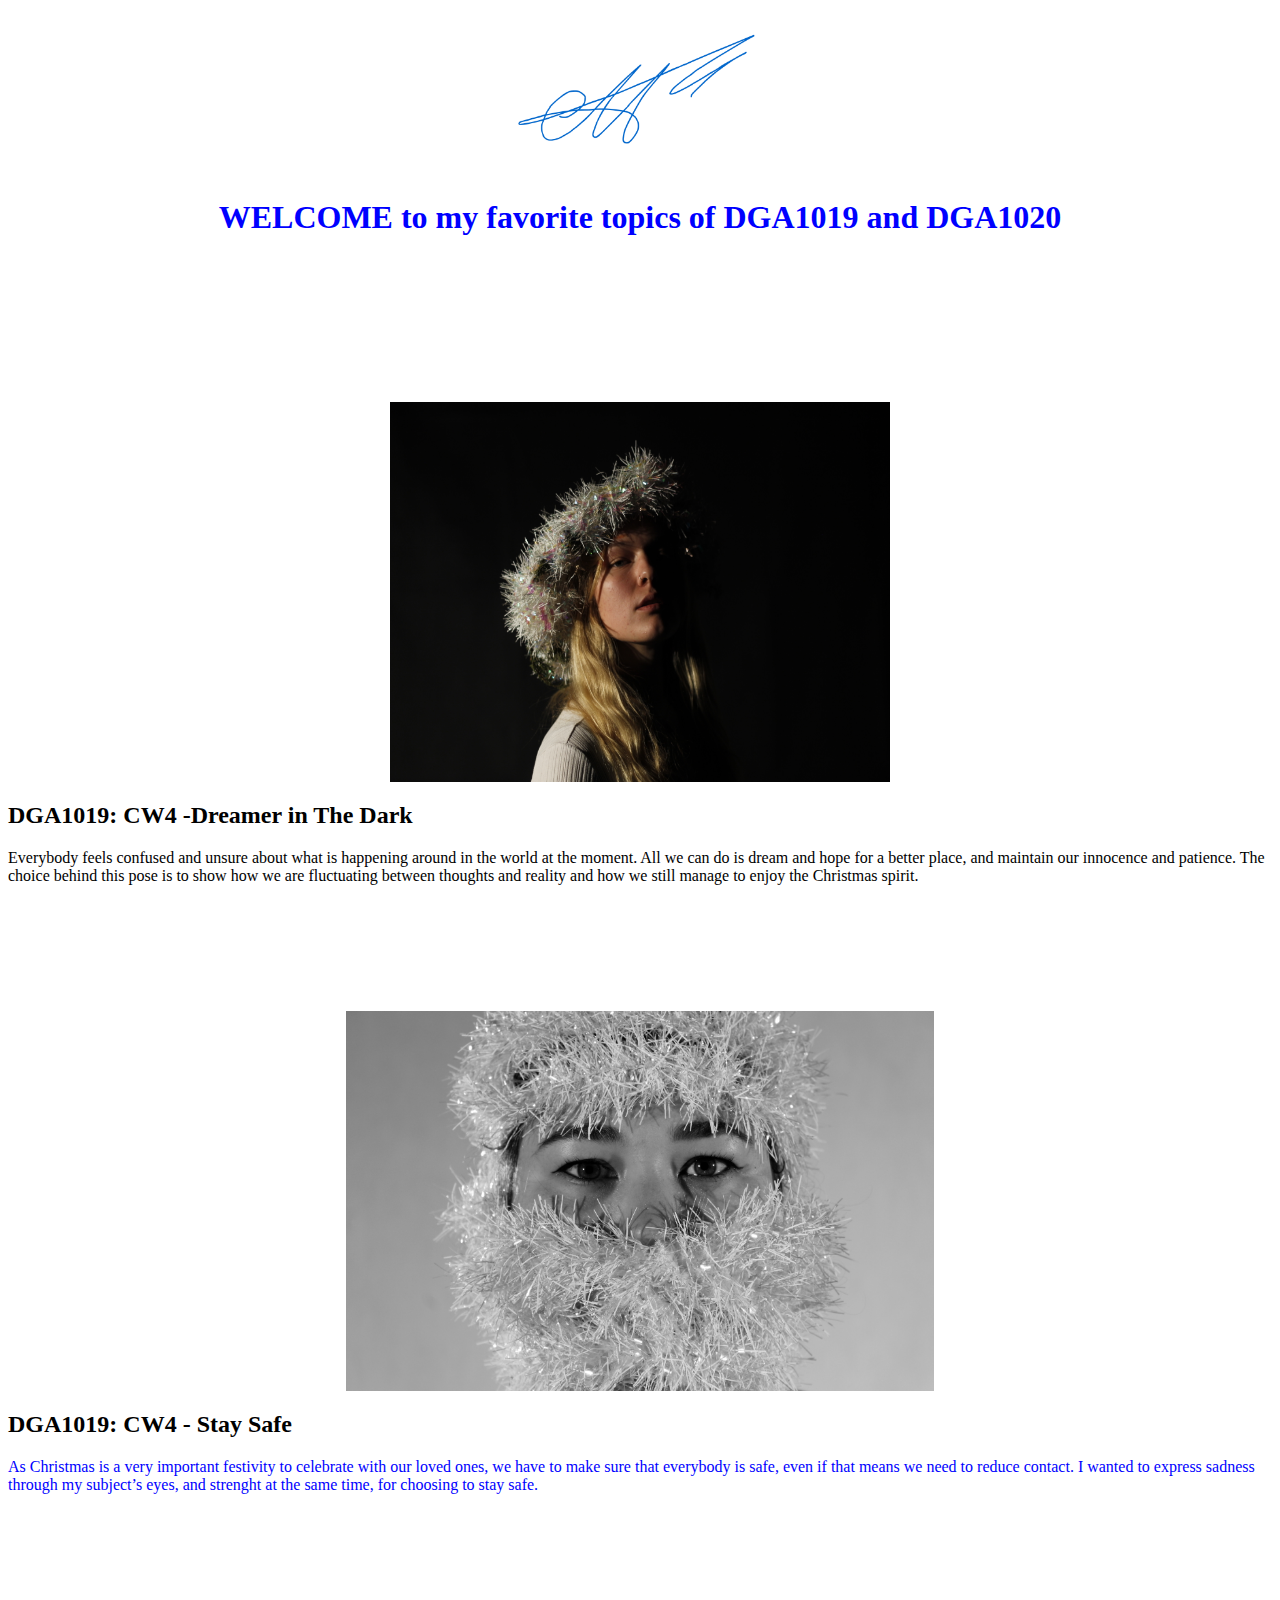
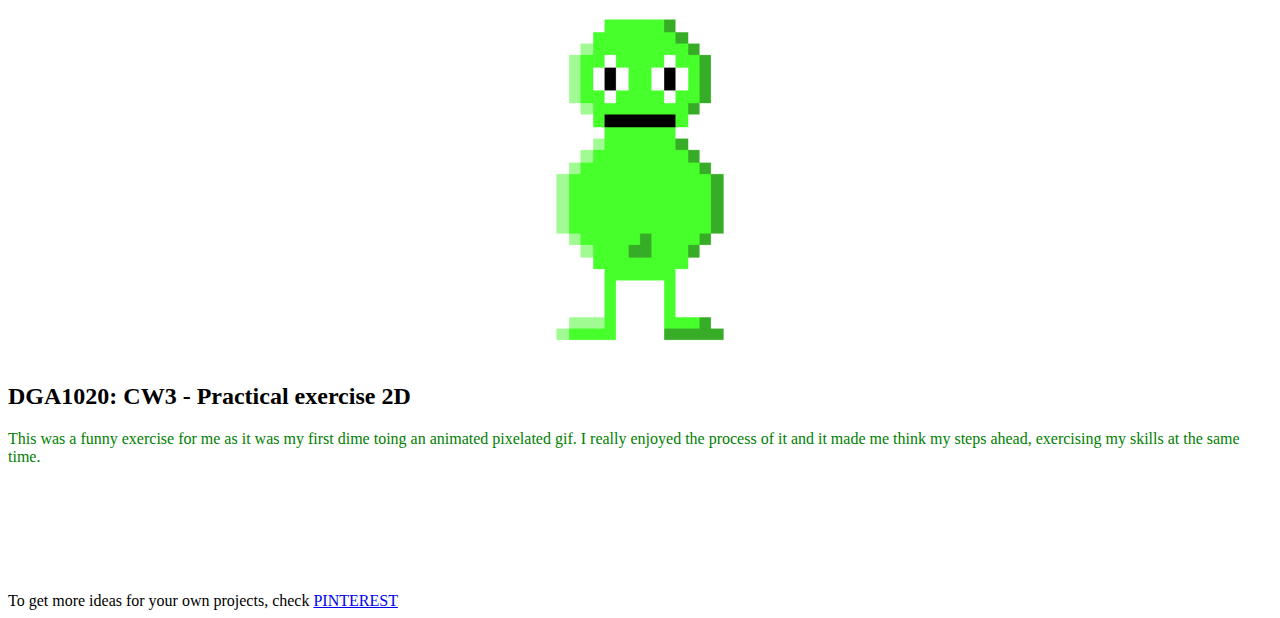
<file: index.html>
<!DOCTYPE html>
<html lang="en">
<head>
    <meta charset="UTF-8">
    <meta http-equiv="X-UA-Compatible" content="IE=edge">
    <meta name="viewport" content="width=device-width, initial-scale=1.0"
    <title>  </title>
    <link rel="stylesheet" href="style.css">
</head>
<body>
    <img src="Signature-An.gif" width="300px" height="170px">
    <h1><strong>WELCOME</strong> to my favorite topics of DGA1019 and DGA1020</h1>
<body>
    <br></br>
    <br></br>
    <br></br>
    <br></br>
    
    <img src="Dreamer in The Dark - Low Key Deep Focus.JPG" width="500px" height="380px" >
    </body>
<h2>DGA1019: CW4 -Dreamer in The Dark</h2>
<p1>Everybody feels confused and unsure about what is happening around in the world at the
    moment. All we can do is dream and hope for a better place, and maintain our innocence
    and patience. The choice behind this pose is to show how we are fluctuating between
    thoughts and reality and how we still manage to enjoy the Christmas spirit. 
    </p1>
    <br></br>
    <br></br>
    <br></br>
    <br></br>
    

<body>
    <img src="Stay Safe - High Key Deep Focus.jpg" widht="500px" height="380px">
</body>
<h2>DGA1019: CW4 - Stay Safe</h2>
<p2> As Christmas is a very important festivity to celebrate with our loved ones, we have to make
    sure that everybody is safe, even if that means
    we need to reduce contact. I wanted to express
    sadness through my subject’s eyes, and strenght at the same time, for choosing to stay safe. 
    </p2>
    <br></br>
    <br></br>
    <br></br>
<body>
    <img src="Character Die - Maria Mihailescu (1).gif" widht="500px" height="380px">
</body>
<h2>DGA1020: CW3 - Practical exercise 2D</h2>
<p3> This was a funny exercise for me as it was my first dime toing an animated pixelated gif. I really enjoyed the process of it and it made me think my steps ahead, exercising my skills at the same time.</p3>
<br></br>
<br></br>
<br></br>
<br></br>

<p4>To get more ideas for your own projects, check <a href="https://www.pinterest.com/">PINTEREST</a>
    </p4>
    </html>
</file>
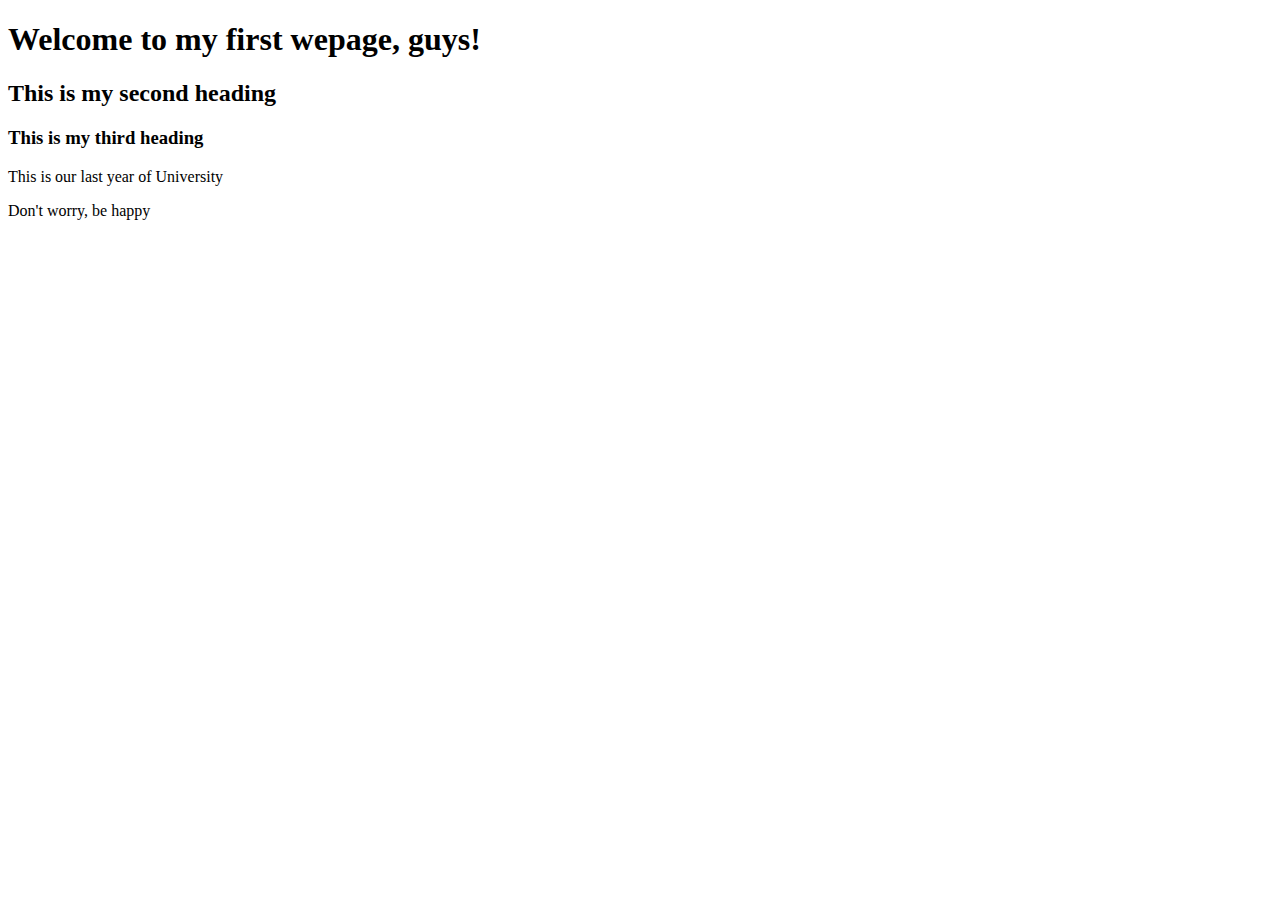
<file: WEEK 2/experiment.html>
<!DOCTYPE html>
<html lang="en">
<head>
    <meta charset="UTF-8">
    <meta name="viewport" content="width=device-width, initial-scale=1.0">
    <title>My First Webpage</title>
</head>
<body>
    <h1> Welcome to my first wepage, guys! </h1>
    <h2> This is my second heading </h2>
    <h3> This is my third heading </h3>

    <p> This is our last year of University </p>
    <p> Don't worry, be happy </p>
    
</body>
</html>
</file>
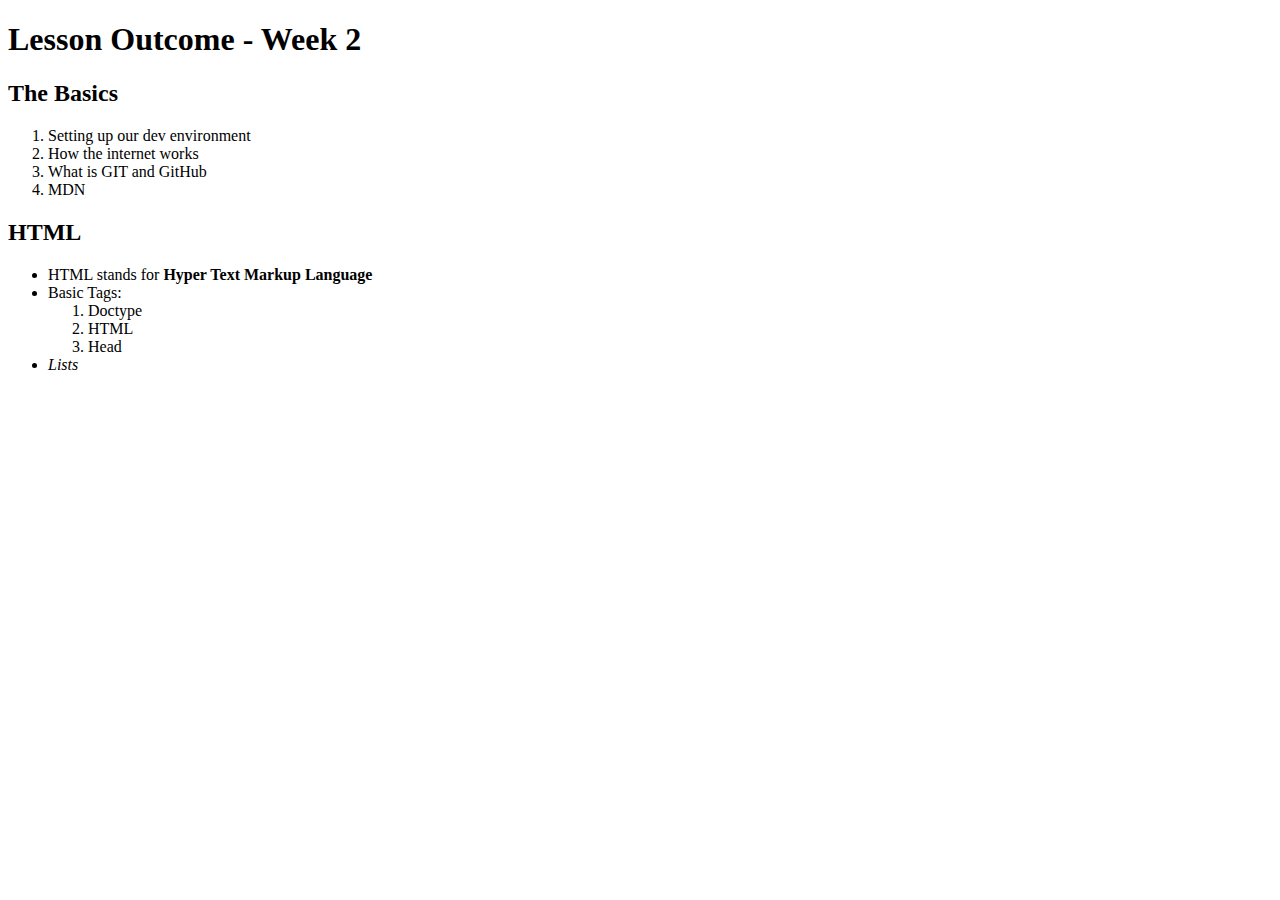
<file: WEEK 2/task.html>
<!DOCTYPE html>
<html lang="en">

<head>
    <meta charset="utf-8">
    <title>HTML Basics</title>
</head>

<body>
    <h1>Lesson Outcome - Week 2</h1>
    <h2>The Basics</h2>
    <ol>
        <li>Setting up our dev environment</li>
        <li>How the internet works</li>
        <li>What is GIT and GitHub</li>
        <li>MDN</li>
    </ol>

    <h2>HTML</h2>
    <ul>
        <li>HTML stands for <strong>Hyper Text Markup Language</strong></li>
        <li>Basic Tags:
            <ol>
                <li>Doctype</li>
                <li>HTML</li>
                <li>Head</li>
            </ol>
        </li>
        <li><em>Lists</em></li>
    </ul>
</body>

</html>
</file>
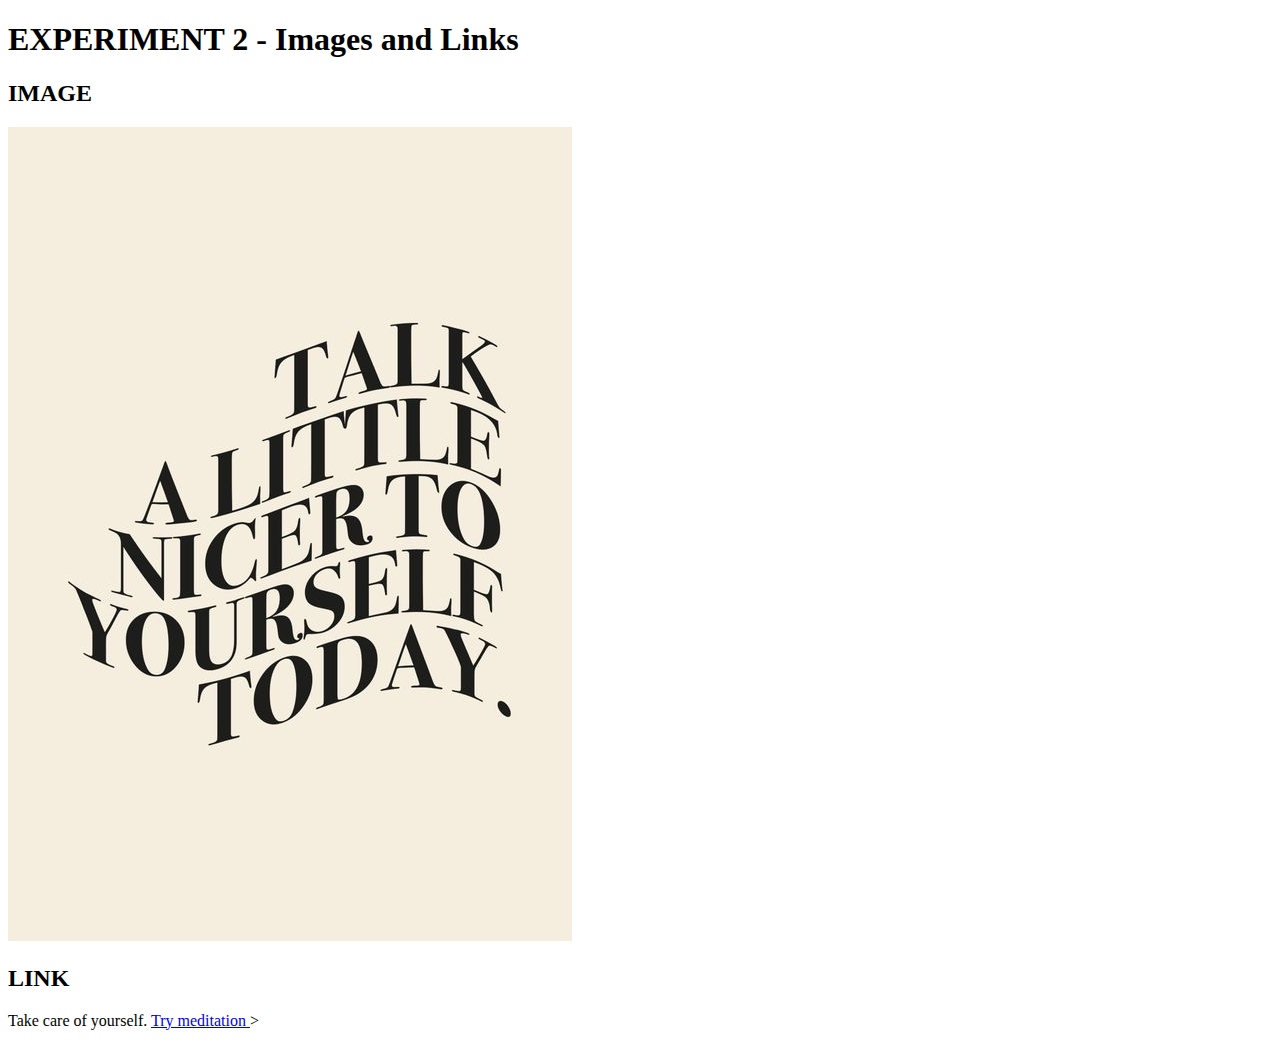
<file: WEEK 3/attributes.html>
<!DOCTYPE html>
<html lang="en">
<head>
    <meta charset="UTF-8">
    <meta name="viewport" content="width=device-width, initial-scale=1.0">
    <title>EXPERIMENT 2 - Images and Links</title>
</head>
<body>
    <h1>EXPERIMENT 2 - Images and Links</h1>
    <h2>IMAGE</h2>
    <a href="https://www.youtube.com/watch?v=gW5CDMnLMMg" target=" _blank">
        <img src="Benicertoyourself.jpg">
    </a>
    <h2>LINK</h2>
    <p> Take care of yourself. <a href="https://www.youtube.com/watch?v=gW5CDMnLMMg" target="_blank">Try meditation </a>></a></p>
    
</body>
</html>
</file>
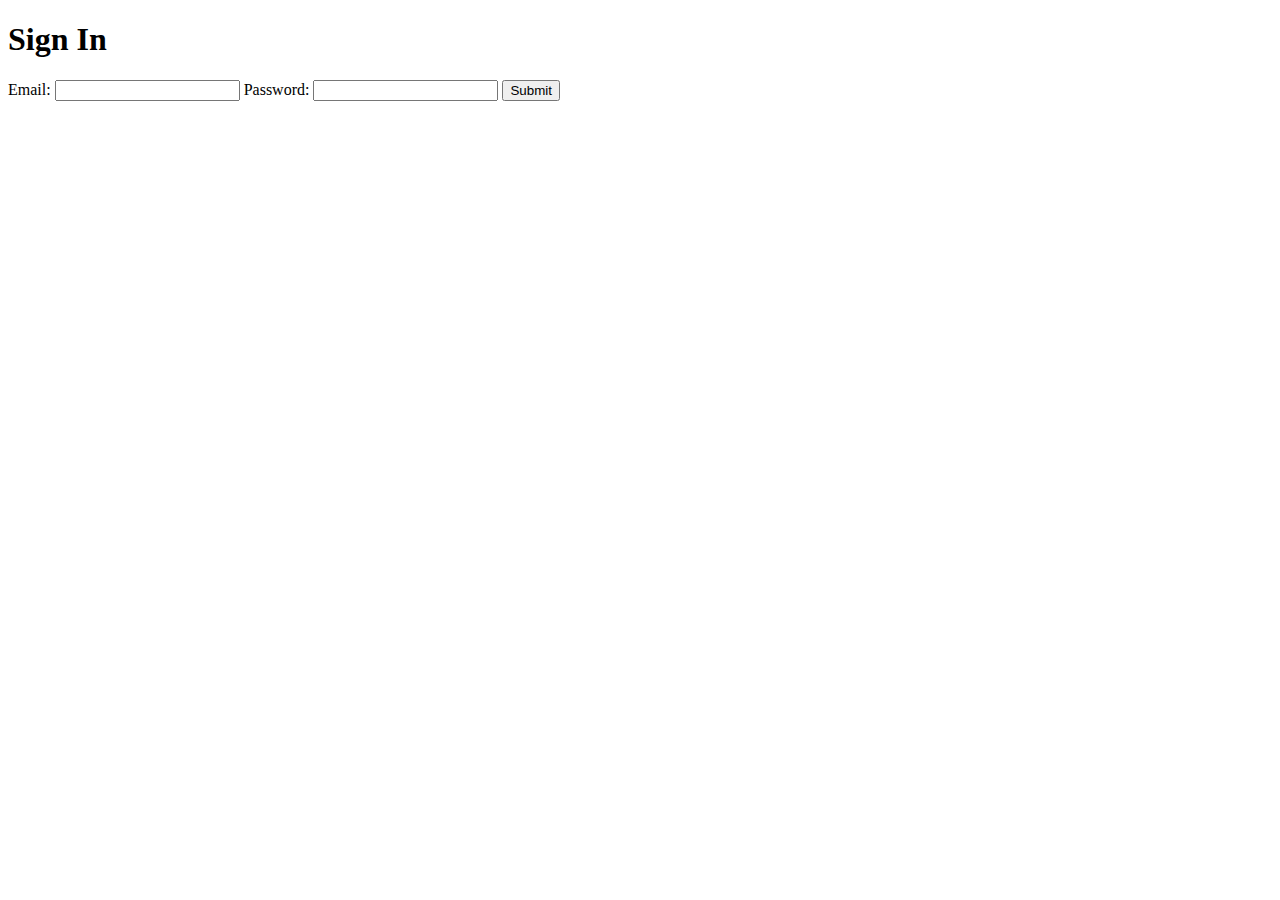
<file: WEEK 3/login.html>
<!DOCTYPE html>
	<html>
	
	<head>
	    <meta charset="utf-8">
	    <title>HTML Forms</title>
	</head>
	
	<body>
	    <h1>Sign In</h1>
	
	    
	    <form action="http://www.google.com">
          
             
        <form>
            <label for="email">Email:</label>
            <input id="email" name="email" type="email" required>
            <label for="password">Password:</label>
            <input id="password" name="password" type="password" required>
            <input type="submit">
        </form>
    </body>

    </html>
</file>
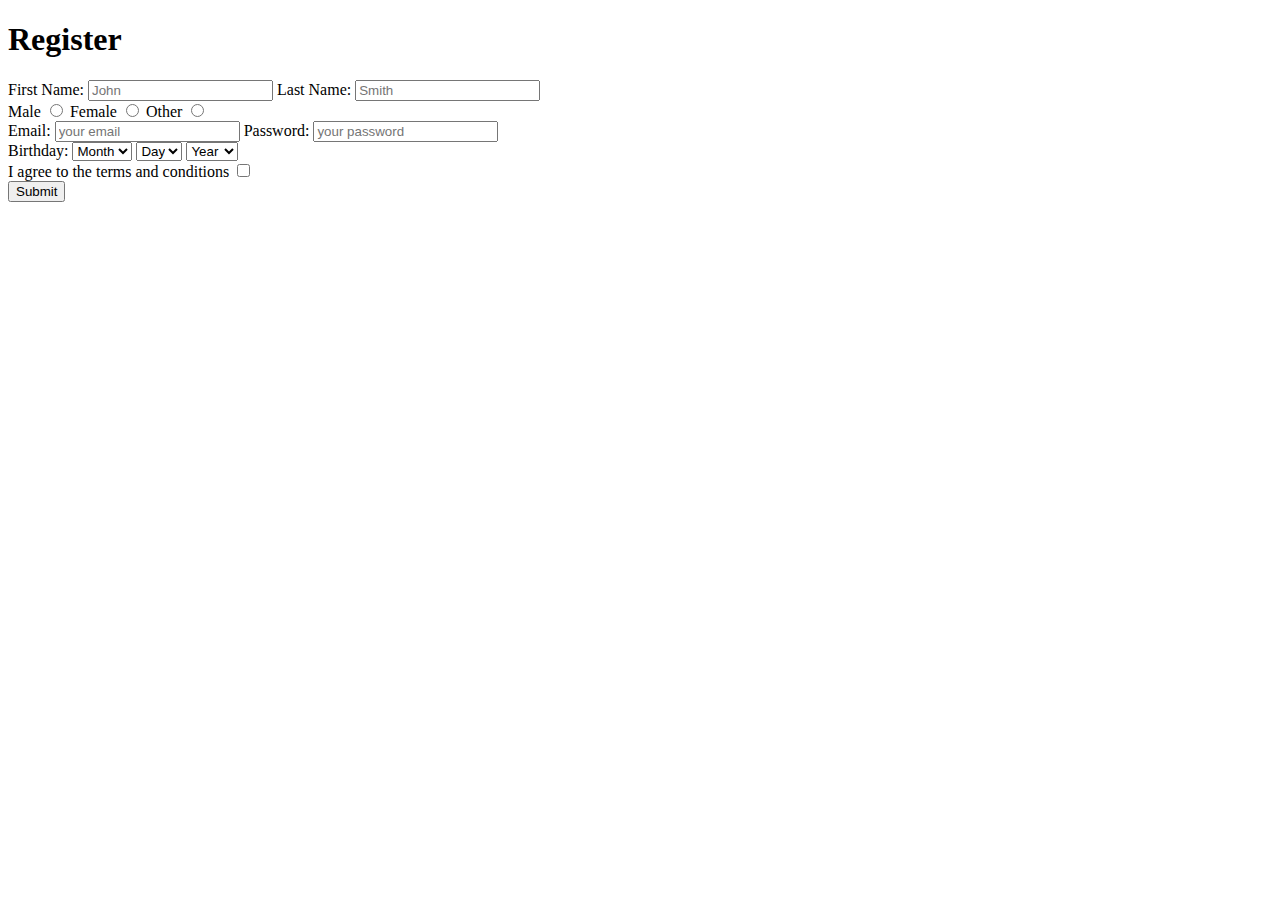
<file: WEEK 3/registrationform.html>
<!DOCTYPE html>
<html>

<head>
  <title>Complete Form Solution</title>
</head>

<body>

  <h1>Register</h1>

  <form>
    <div>
      <label for="first-name">First Name:</label>
      <input type="text" name="first-name" id="first-name" placeholder="John" required />
      <label for="last-name">Last Name:</label>
      <input type="text" name="last-name" id="last-name" placeholder="Smith" required />
    </div>

    <div>
      <label for="radio-choice-1">Male</label>
      <input type="radio" name="radio-choice" id="radio-choice-1" value="choice-1" />

      <label for="radio-choice-2">Female</label>
      <input type="radio" name="radio-choice" id="radio-choice-2" value="choice-2" />

      <label for="radio-choice-3">Other</label>
      <input type="radio" name="radio-choice" id="radio-choice-3" value="choice-3" />
    </div>

    <div>
      <label for="email">Email:</label>
      <input type="email" name="email" id="email" required placeholder="your email">

      <label for="password">Password:</label>
      <input type="password" name="password" id="password" pattern=".{5,10}" placeholder="your password" required title="5 to 10 characters">
    </div>

    <div>
      
      <label for="select-choice">Birthday:</label>
      <select name="select-choice" id="select-choice">
        <option value="0" selected disabled>Month</option>
        <option value="january">Jan</option>
        <option value="february">Feb</option>
        <option value="march">Mar</option>
        <option value="april">Apr</option>
        <option value="may">May</option>
        <option value="june">Jun</option>
        <option value="july">Jul</option>
        <option value="august">Aug</option>
        <option value="september">Sep</option>
        <option value="october">Oct</option>
        <option value="november">Nov</option>
        <option value="december">Dec</option>
      </select>

      <select name="birthday-day" id="day">
        <option value="0" selected disabled>Day</option>
        <option value="1">1</option>
        <option value="2">2</option>
        <option value="3">3</option>
        <option value="4">4</option>
        <option value="5">5</option>
        <option value="6">6</option>
        <option value="7">7</option>
        <option value="8">8</option>
        <option value="9">9</option>
        <option value="10">10</option>
        <option value="11">11</option>
        <option value="12">12</option>
        <option value="13">13</option>
        <option value="14">14</option>
        <option value="15">15</option>
        <option value="16">16</option>
        <option value="17">17</option>
        <option value="18">18</option>
        <option value="19">19</option>
        <option value="20">20</option>
        <option value="21">21</option>
        <option value="22">22</option>
        <option value="23">23</option>
        <option value="24">24</option>
        <option value="25">25</option>
        <option value="26">26</option>
        <option value="27">27</option>
        <option value="28">28</option>
        <option value="29">29</option>
        <option value="30">30</option>
      </select>

      <select name="birthday-year" id="year">
        <option value="0" selected disabled>Year</option>
        <option value="2015">2015</option>
        <option value="2014">2014</option>
        <option value="2013">2013</option>
        <option value="2012">2012</option>
        <option value="2011">2011</option>
        <option value="2010">2010</option>
        <option value="2009">2009</option>
        <option value="2008">2008</option>
        <option value="2007">2007</option>
        <option value="2006">2006</option>
        <option value="2005">2005</option>
        <option value="2004">2004</option>
        <option value="2003">2003</option>
        <option value="2002">2002</option>
        <option value="2001">2001</option>
        <option value="2000">2000</option>
        <option value="1999">1999</option>
        <option value="1998">1998</option>
      </select>
    </div>

    <div>
      <label for="checkbox">I agree to the terms and conditions</label>
      <input type="checkbox" name="checkbox" id="checkbox" />
    </div>

    <div>
      <input type="submit" value="Submit" />
    </div>
  </form>

</body>

</html>
</file>
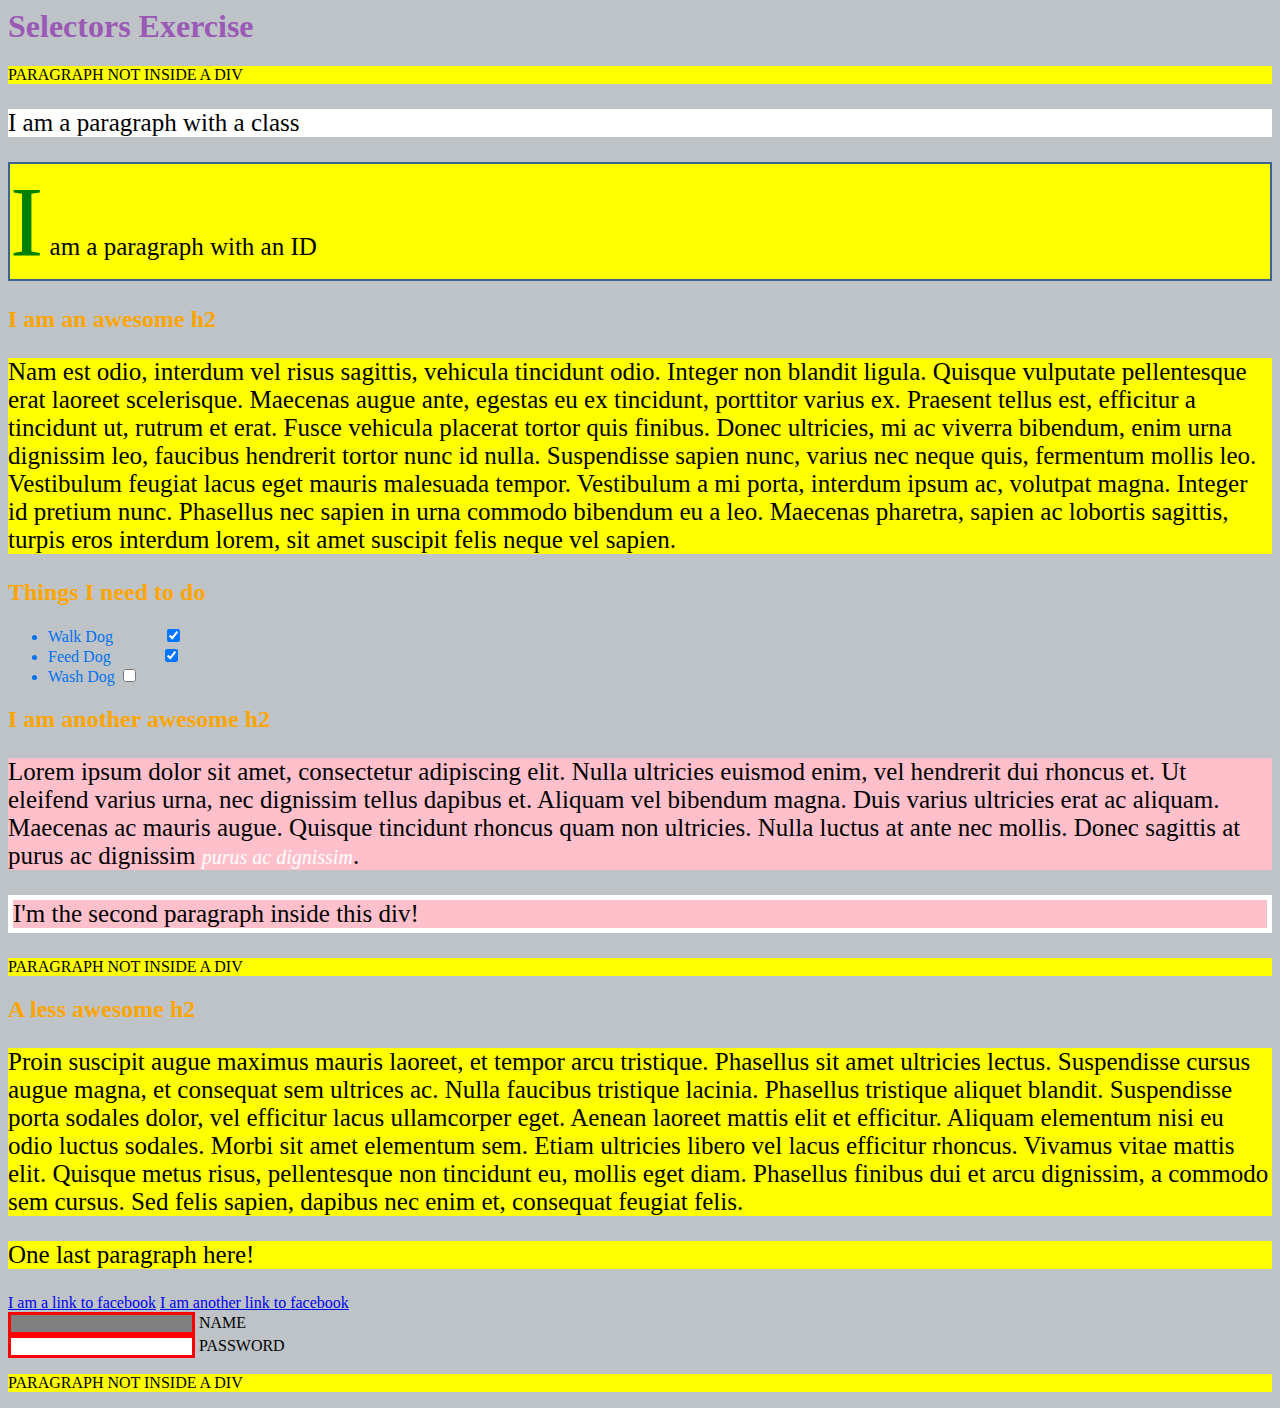
<file: WEEK 5/introductionexample1.html>
<html>

<head>
    <meta charset="UTF-8">
    <title>Selectors Exercise</title>
    <link rel="stylesheet" type="text/css" href="example1.css">
</head>

<body>
    <h1>Selectors Exercise</h1>

    <p>PARAGRAPH NOT INSIDE A DIV</p>

    <div>
        <p class="hello">I am a paragraph with a class</p>
        <p id="special">I am a paragraph with an ID</p>

        <h2>I am an awesome h2</h2>


        <p>Nam est odio, interdum vel risus sagittis, vehicula tincidunt odio. Integer non blandit ligula. Quisque
            vulputate pellentesque erat laoreet scelerisque. Maecenas augue ante, egestas eu ex tincidunt, porttitor
            varius ex. Praesent tellus est, efficitur a tincidunt ut, rutrum et erat. Fusce vehicula placerat tortor
            quis finibus. Donec ultricies, mi ac viverra bibendum, enim urna dignissim leo, faucibus hendrerit tortor
            nunc id nulla. Suspendisse sapien nunc, varius nec neque quis, fermentum mollis leo. Vestibulum feugiat
            lacus eget mauris malesuada tempor. Vestibulum a mi porta, interdum ipsum ac, volutpat magna. Integer id
            pretium nunc. Phasellus nec sapien in urna commodo bibendum eu a leo. Maecenas pharetra, sapien ac lobortis
            sagittis, turpis eros interdum lorem, sit amet suscipit felis neque vel sapien.</p>

    </div>

    <div>
        <h2>Things I need to do</h2>

        <ul>
            <li>Walk Dog <input type="checkbox" checked> </li>
            <li>Feed Dog <input type="checkbox" checked> </li>
            <li>Wash Dog <input type="checkbox"></li>
        </ul>
    </div>

    <div>
        <h2>I am another awesome h2</h2>

        <p>Lorem ipsum dolor sit amet, consectetur adipiscing elit. Nulla ultricies euismod enim, vel hendrerit dui
            rhoncus et. Ut eleifend varius urna, nec dignissim tellus dapibus et. Aliquam vel bibendum magna. Duis
            varius ultricies erat ac aliquam. Maecenas ac mauris augue. Quisque tincidunt rhoncus quam non ultricies.
            Nulla luctus at ante nec mollis. Donec sagittis at purus ac dignissim <em>purus ac dignissim</em>.</p>

        <p>I'm the second paragraph inside this div!</p>
    </div>

    <p>PARAGRAPH NOT INSIDE A DIV</p>


    <div>
        <h2>A less awesome h2</h2>

        <p>Proin suscipit augue maximus mauris laoreet, et tempor arcu tristique. Phasellus sit amet ultricies lectus.
            Suspendisse cursus augue magna, et consequat sem ultrices ac. Nulla faucibus tristique lacinia. Phasellus
            tristique aliquet blandit. Suspendisse porta sodales dolor, vel efficitur lacus ullamcorper eget. Aenean
            laoreet mattis elit et efficitur. Aliquam elementum nisi eu odio luctus sodales. Morbi sit amet elementum
            sem. Etiam ultricies libero vel lacus efficitur rhoncus. Vivamus vitae mattis elit. Quisque metus risus,
            pellentesque non tincidunt eu, mollis eget diam. Phasellus finibus dui et arcu dignissim, a commodo sem
            cursus. Sed felis sapien, dapibus nec enim et, consequat feugiat felis.</p>

        <p>One last paragraph here!</p>

        <a href="http://www.facebook.com">I am a link to facebook</a>
        <a href="http://www.facebook.com">I am another link to facebook</a>
        <br>

        <input type="text" name="name" /><label> Name</label><br />
        <input type="password" name="password" /><label> Password</label><br />

    </div>

    <p>PARAGRAPH NOT INSIDE A DIV</p>

</body>

</html>
</file>
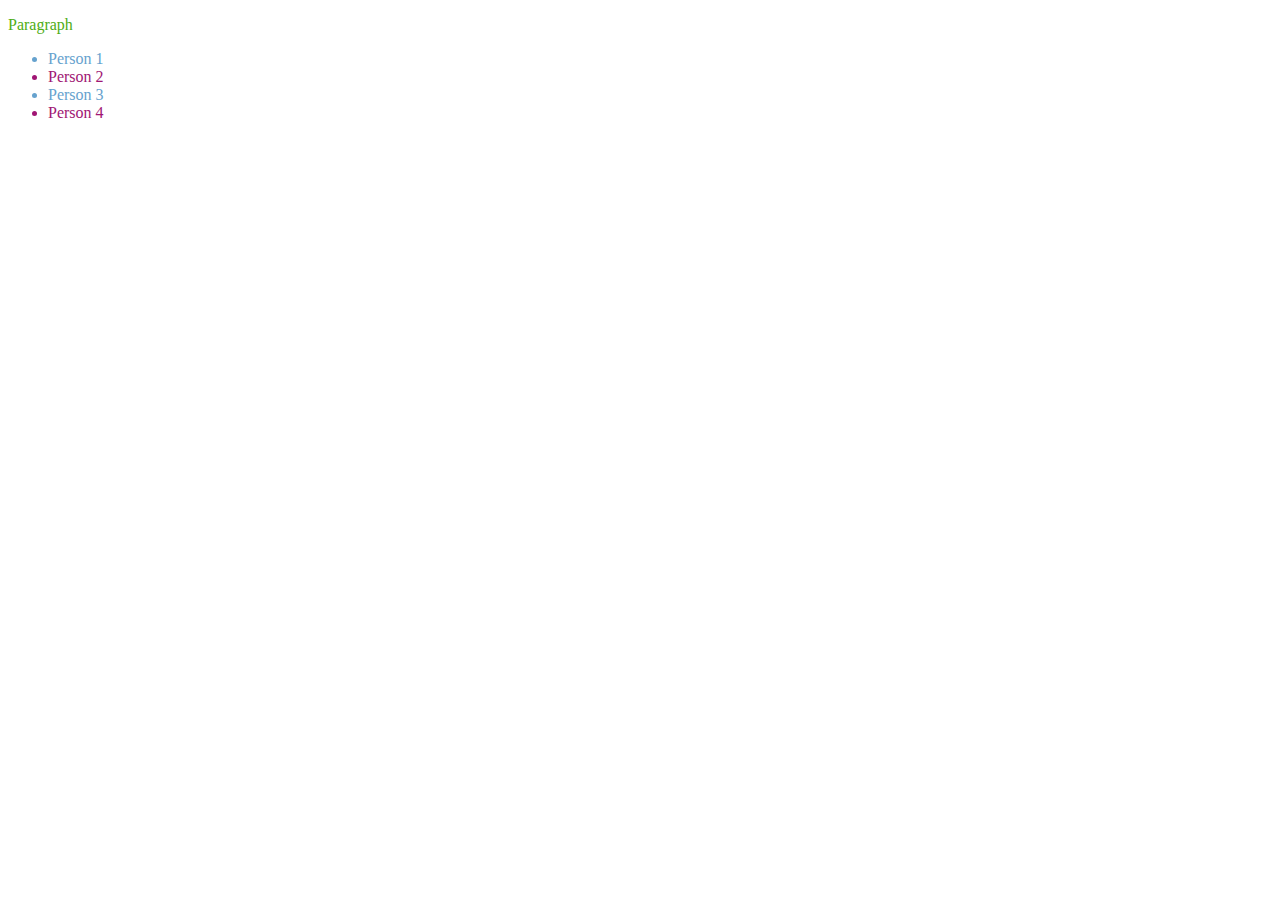
<file: WEEK 5/specifityexercise.html>
<!DOCTYPE html>
<html lang="en">

<head>
    <meta charset="UTF-8">
    <meta name="viewport" content="width=device-width, initial-scale=1.0">
    <meta http-equiv="X-UA-Compatible" content="ie=edge">
    <title>Specificity Example</title>
    <style>
        body {
            color: rgb(79, 173, 21);
        }

        /* 0, 0, 1 */
        li {
            color: rgb(160, 22, 116);
        }

        /* 0, 1, 0 */
        .highlight {
            color: rgb(102, 162, 206);
        }

       
    </style>
</head>

<body>
    <p>Paragraph</p>
    <ul>
        <li class="highlight">Person 1</li>
        <li>Person 2</li>
        <li class="highlight">Person 3</li>
        <li>Person 4</li>
        <!-- which color will be applied to Person 1 and Person 3?-->
        <!-- <li id="unique" class="highlight">Person 5</li> -->
    </ul>
</body>

</html>
</file>
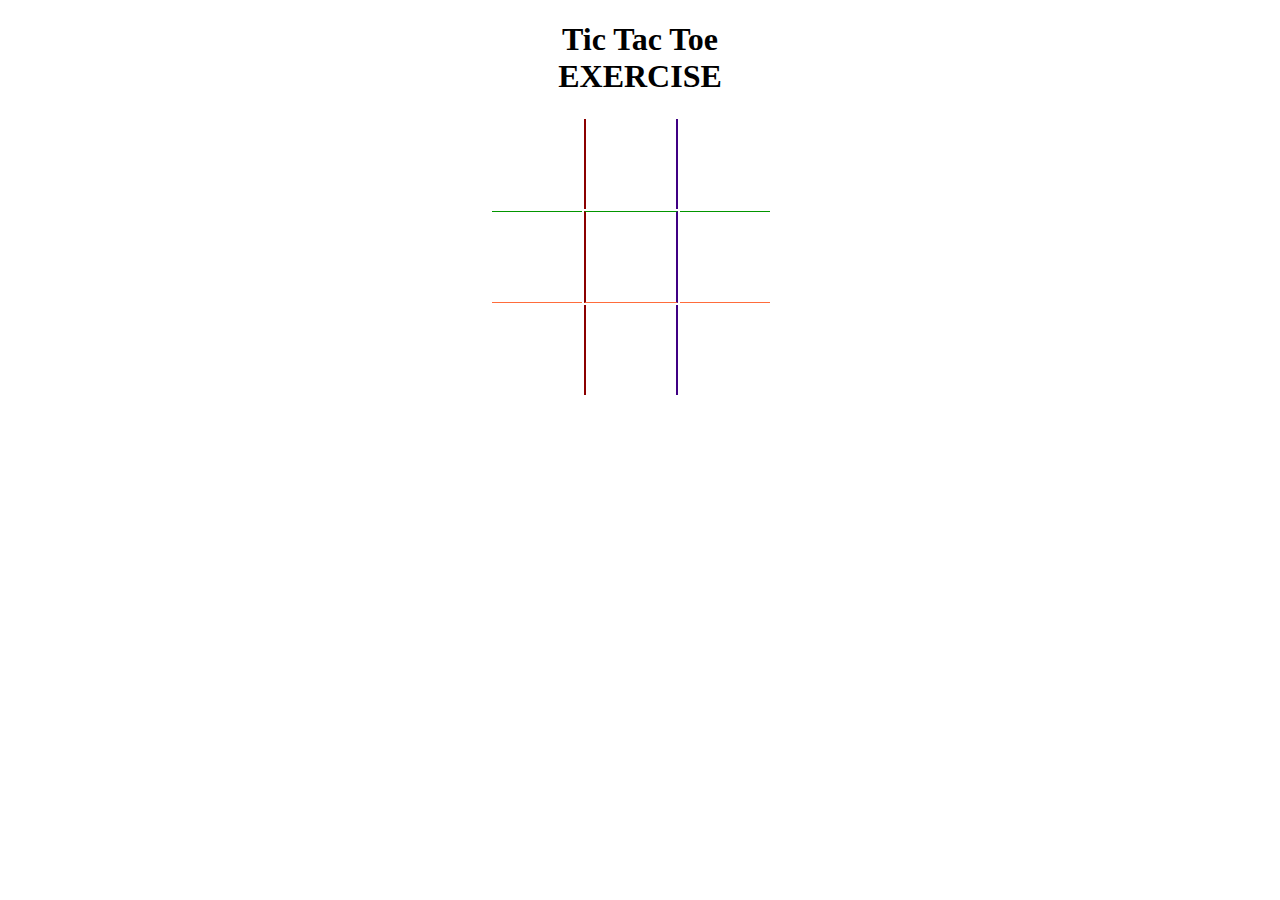
<file: WEEK 6/tictactoe.html>
<!DOCTYPE html>
<html lang="en">

<head>
    <meta charset="UTF-8">
    <meta name="viewport" content="width=device-width, initial-scale=1.0">
    <meta http-equiv="X-UA-Compatible" content="ie=edge">
    <title>Tic Tac Toe EXERCISE</title>
    <link rel="stylesheet" href="tictactoe.css"
</head>


<body>
    <div class="content">
    <h1>Tic Tac Toe EXERCISE</h1>
    <table>
        <tr>
            <td></td>
            <td class="vertical"></td>
            <td></td>
        </tr>
        <tr>
            <td class="horizontal"></td>
            <td class="vertical horizontal"></td>
            <td class="horizontal"></td>
        </tr>
        <tr>
            <td></td>
            <td class="vertical"></td>
            <td></td>
        </tr>
    </table>
    </div>

</body>

</html>
</file>
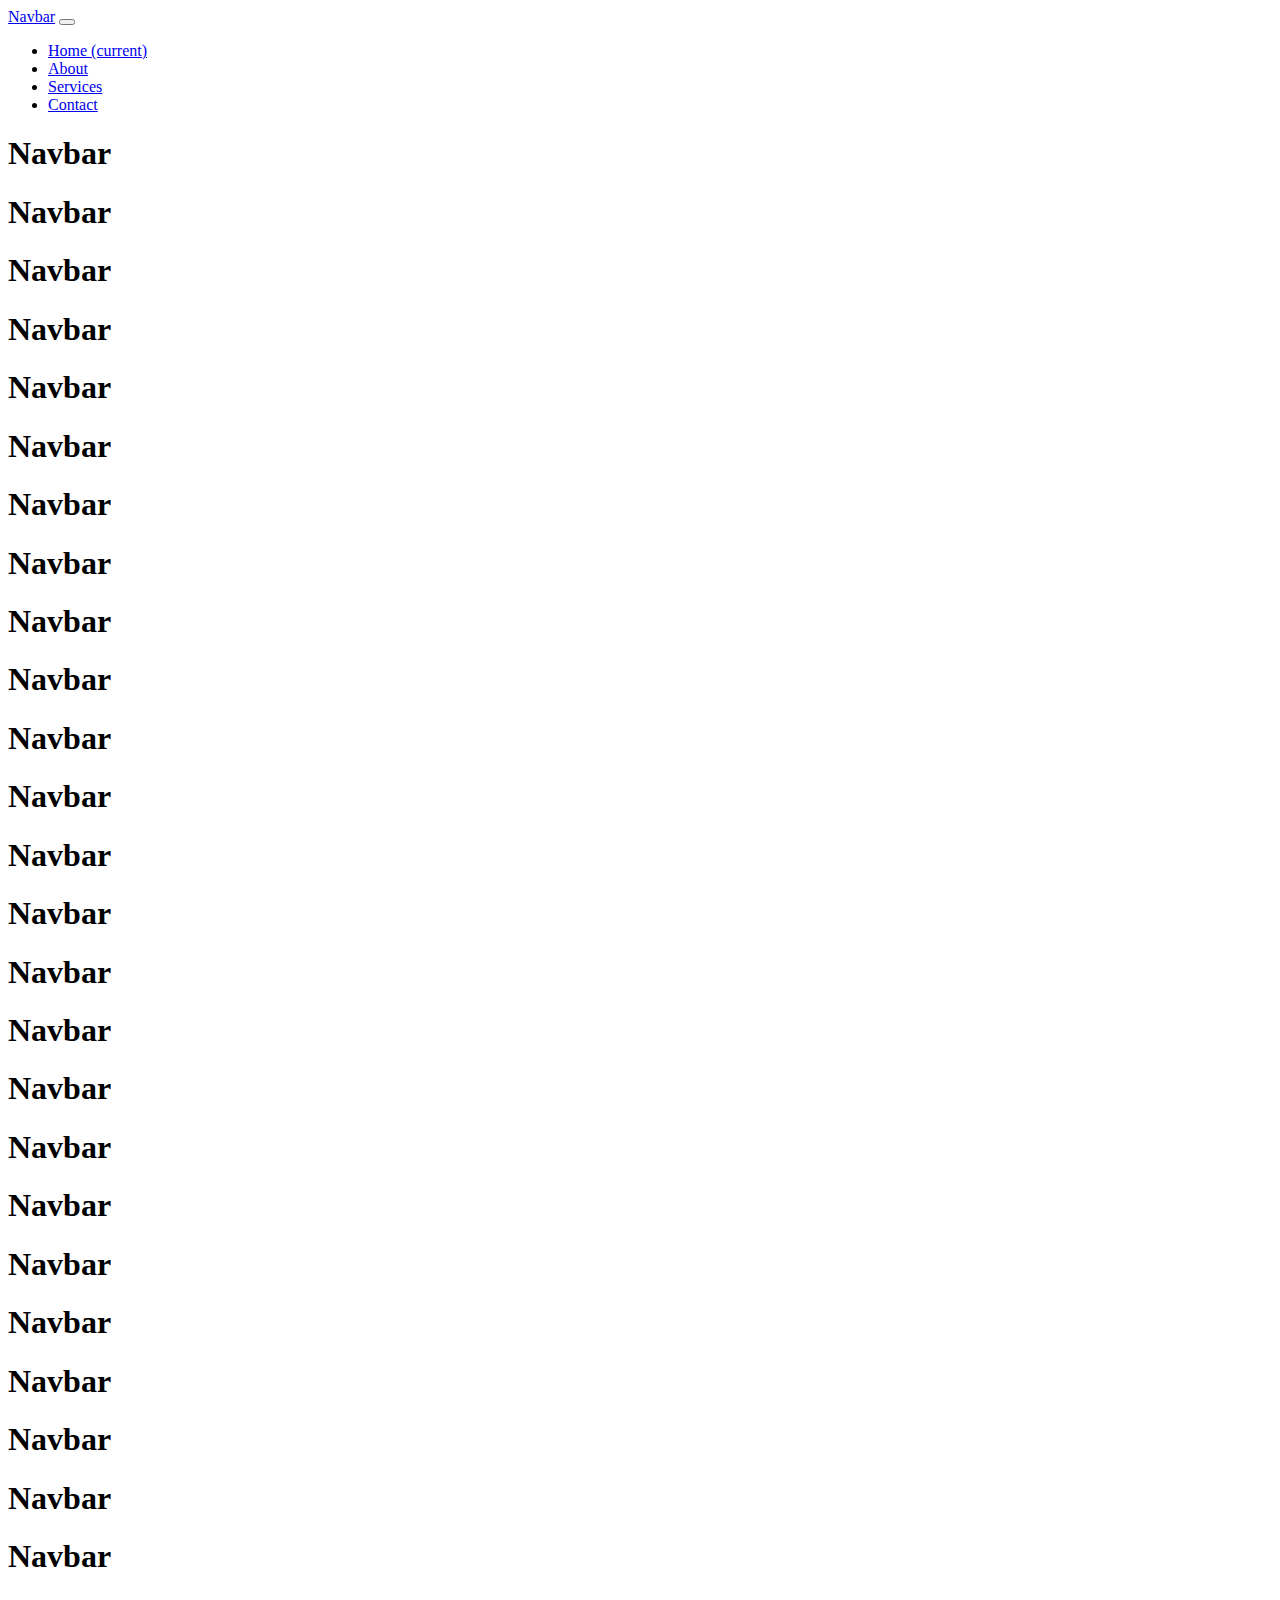
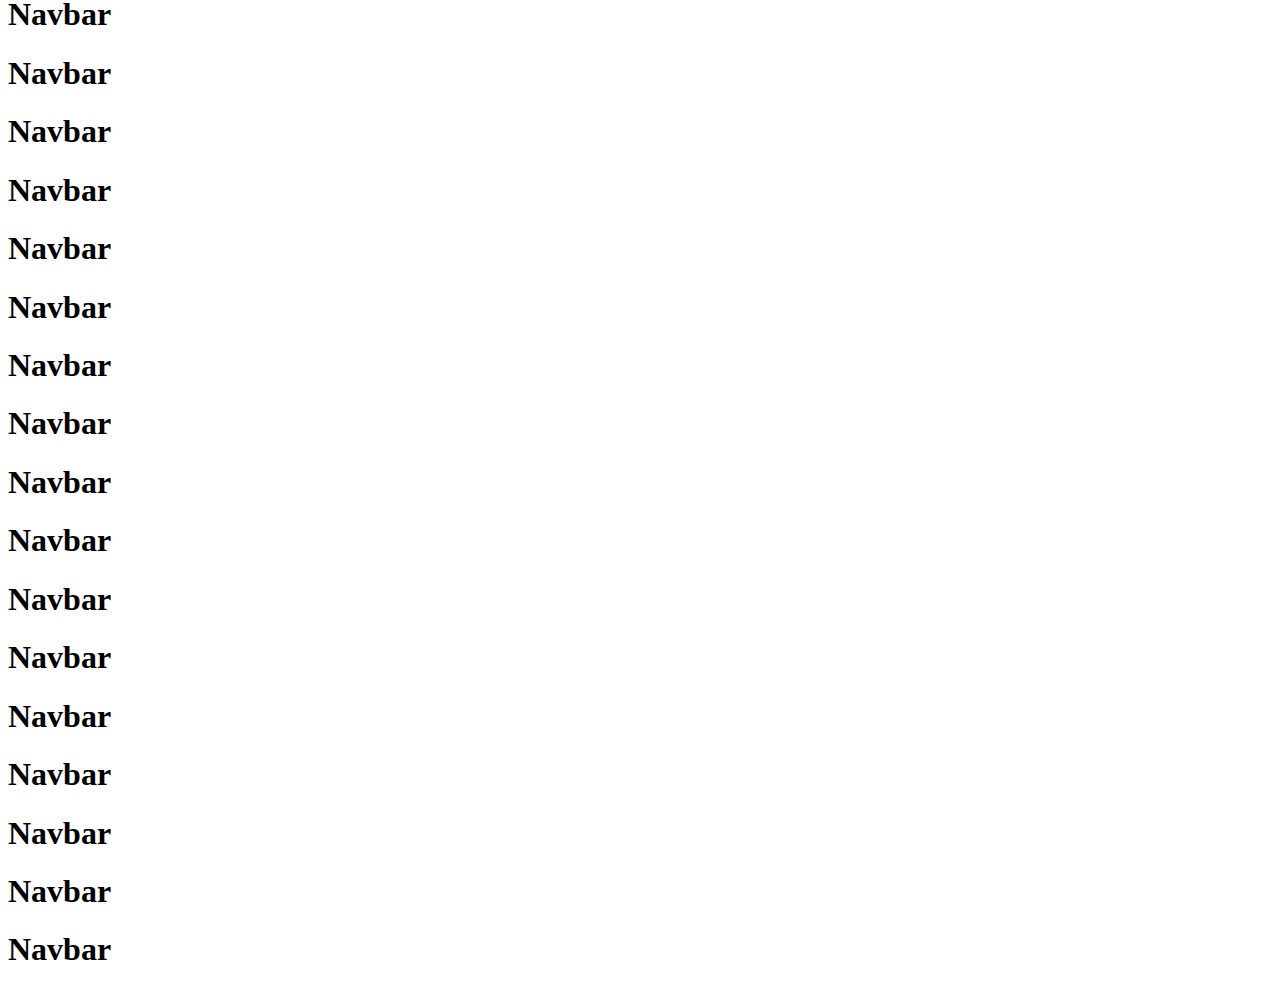
<file: WEEK 8/navbar-exercise.html>
<!DOCTYPE html>
<html lang="en">

<head>
    <meta charset="UTF-8">
    <meta name="viewport" content="width=device-width, initial-scale=1.0">
    <meta http-equiv="X-UA-Compatible" content="ie=edge">
    <link href="https://cdn.jsdelivr.net/npm/bootstrap@5.0.0-alpha3/dist/css/bootstrap.min.css" rel="stylesheet"
        integrity="sha384-CuOF+2SnTUfTwSZjCXf01h7uYhfOBuxIhGKPbfEJ3+FqH/s6cIFN9bGr1HmAg4fQ" crossorigin="anonymous">
    <title>Navbar Exercise</title>
</head>

<body>
    
    <nav class="navbar navbar-expand-md navbar-dark bg-dark sticky-top">
        <a class="navbar-brand" href="#">Navbar</a>
        <button class="navbar-toggler" type="button" data-toggle="collapse" data-target="#navbarNav"
            aria-controls="navbarNav" aria-expanded="false" aria-label="Toggle navigation">
            <span class="navbar-toggler-icon"></span>
        </button>
        
        <div class="collapse navbar-collapse justify-content-end" id="navbarNav">
            <ul class="navbar-nav">
                <li class="nav-item active">
                    <a class="nav-link" href="#">Home <span class="sr-only">(current)</span></a>
                </li>
                <li class="nav-item">
                    <a class="nav-link" href="#">About</a>
                </li>
                <li class="nav-item">
                    <a class="nav-link" href="#">Services</a>
                </li>
                <li class="nav-item">
                    <a class="nav-link" href="#">Contact</a>
                </li>
            </ul>
        </div>
    </nav>

    <div class="container">
        <h1>Navbar</h1>
        <h1>Navbar</h1>
        <h1>Navbar</h1>
        <h1>Navbar</h1>
        <h1>Navbar</h1>
        <h1>Navbar</h1>
        <h1>Navbar</h1>
        <h1>Navbar</h1>
        <h1>Navbar</h1>
        <h1>Navbar</h1>
        <h1>Navbar</h1>
        <h1>Navbar</h1>
        <h1>Navbar</h1>
        <h1>Navbar</h1>
        <h1>Navbar</h1>
        <h1>Navbar</h1>
        <h1>Navbar</h1>
        <h1>Navbar</h1>
        <h1>Navbar</h1>
        <h1>Navbar</h1>
        <h1>Navbar</h1>
        <h1>Navbar</h1>
        <h1>Navbar</h1>
        <h1>Navbar</h1>
        <h1>Navbar</h1>
        <h1>Navbar</h1>
        <h1>Navbar</h1>
        <h1>Navbar</h1>
        <h1>Navbar</h1>
        <h1>Navbar</h1>
        <h1>Navbar</h1>
        <h1>Navbar</h1>
        <h1>Navbar</h1>
        <h1>Navbar</h1>
        <h1>Navbar</h1>
        <h1>Navbar</h1>
        <h1>Navbar</h1>
        <h1>Navbar</h1>
        <h1>Navbar</h1>
        <h1>Navbar</h1>
        <h1>Navbar</h1>
        <h1>Navbar</h1>
    </div>

    
</body>

</html>
</file>
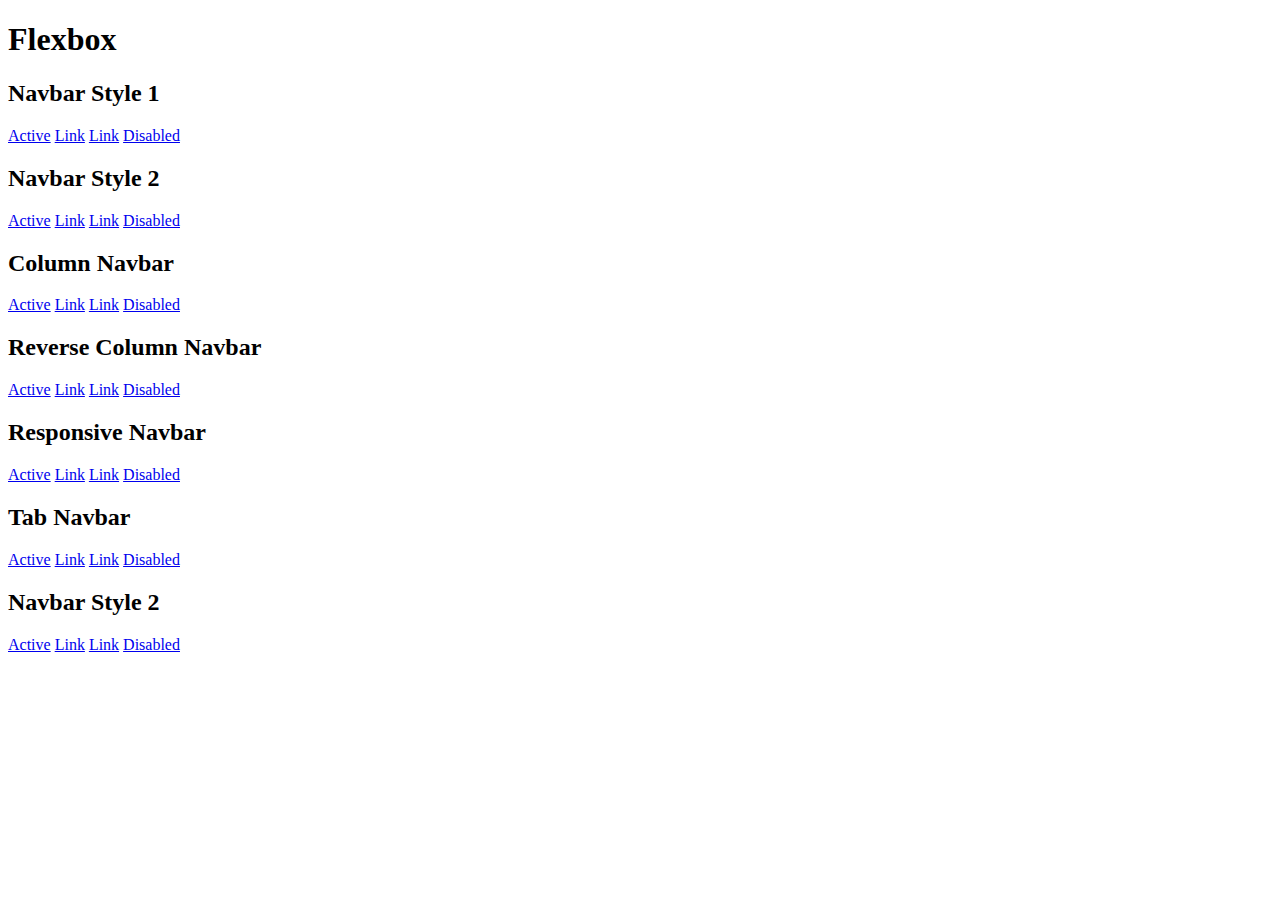
<file: WEEK 9/navFlexbox.html>
<!doctype html>
<html lang="en">

<head>
    <meta charset="utf-8">
    <meta name="viewport" content="width=device-width, initial-scale=1, shrink-to-fit=no">

    
    <link href="https://cdn.jsdelivr.net/npm/bootstrap@5.0.0-alpha3/dist/css/bootstrap.min.css" rel="stylesheet"
        integrity="sha384-CuOF+2SnTUfTwSZjCXf01h7uYhfOBuxIhGKPbfEJ3+FqH/s6cIFN9bGr1HmAg4fQ" crossorigin="anonymous">
    <title>Navbar Flexbox Exercise</title>
</head>

<body>
    <h1>Flexbox</h1>
    <h2>Navbar Style 1</h2>
    <nav class="nav">
        <a class="nav-link active" href="#">Active</a>
        <a class="nav-link" href="#">Link</a>
        <a class="nav-link" href="#">Link</a>
        <a class="nav-link disabled" href="#">Disabled</a>
    </nav>
    <h2>Navbar Style 2</h2>
    <nav class="nav border justify-content-around">
        <a class="nav-link active" href="#">Active</a>
        <a class="nav-link" href="#">Link</a>
        <a class="nav-link" href="#">Link</a>
        <a class="nav-link disabled" href="#">Disabled</a>
    </nav>
    <h2>Column Navbar</h2>
    <nav class="nav flex-column">
        <a class="nav-link active" href="#">Active</a>
        <a class="nav-link" href="#">Link</a>
        <a class="nav-link" href="#">Link</a>
        <a class="nav-link disabled" href="#">Disabled</a>
    </nav>
    <h2>Reverse Column Navbar</h2>
    <nav class="nav flex-column-reverse">
        <a class="nav-link active" href="#">Active</a>
        <a class="nav-link" href="#">Link</a>
        <a class="nav-link" href="#">Link</a>
        <a class="nav-link disabled" href="#">Disabled</a>
    </nav>
    <h2>Responsive Navbar</h2>
    <nav class="nav flex-column flex-sm-row justify-content-center align-items-center">
        <a class="nav-link active" href="#">Active</a>
        <a class="nav-link" href="#">Link</a>
        <a class="nav-link" href="#">Link</a>
        <a class="nav-link disabled" href="#">Disabled</a>
    </nav>
    <h2>Tab Navbar</h2>
    <nav class="nav nav-tabs ">
        <a class="nav-link active" href="#">Active</a>
        <a class="nav-link" href="#">Link</a>
        <a class="nav-link" href="#">Link</a>
        <a class="nav-link disabled" href="#">Disabled</a>
    </nav>

    <h2>Navbar Style 2 </h2>
    <nav class="nav d-flex justify-content-end">
        <a class="nav-link active" href="#">Active</a>
        <a class="nav-link" href="#">Link</a>
        <a class="nav-link" href="#">Link</a>
        <a class="nav-link disabled" href="#">Disabled</a>
    </nav>




    <script src="https://cdn.jsdelivr.net/npm/bootstrap@5.0.0-alpha3/dist/js/bootstrap.bundle.min.js"
        integrity="sha384-popRpmFF9JQgExhfw5tZT4I9/CI5e2QcuUZPOVXb1m7qUmeR2b50u+YFEYe1wgzy"
        crossorigin="anonymous"></script>
</body>

</html>
</file>
<file: style.css>
h1{
    color:blue;
    text-align: center;
  }
    

img{display:block;
    margin-left: auto;
    margin-right: auto;}

h2{
    color: black;
}

p1 {
    
    color: black;
}

p2{
    color: blue;
}

p3{
    color:green;
}
</file>
<file: WEEK 5/example1.css>
/* Style the HTML elements according to the following instructions. 
DO NOT ALTER THE EXISTING HTML TO DO THIS.  WRITE ONLY CSS! */

/* Give the <body> element a background of #bdc3c7*/
body{
    background-color:#bdc3c7 ;
}

/* Make the <h1> element #9b59b6*/
h1 {
    color: #9b59b6; 
}


/* Make all <h2> elements orange */
h2 {
    color: orange;
}


/* Make all <li> elements blue(pick your own hexadecimal blue)*/ 
li {
    color: #0472F1; 
}


/*Change the background on every paragraph to be yellow*/
p {
    background-color: yellow;
}


/*Make all inputs have a 3px red border*/

input {
	border: 3px red solid; 
}


/* Give everything with the class 'hello' a white background*/
.hello {
	background-color: white;
}


/* Give the element with id 'special' a 2px solid blue border(pick your own rgb blue)*/
#special {
	border: 2px #3D6490 solid; 
}


/*Make all the <p>'s that are nested inside of divs 25px font(font-size: 25px)*/
div p {
	font-size: 25px;
}


/*Make only inputs with type 'text' have a gray background*/
input[type="text"] {
	background-color: gray;
}


/* Give both <p>'s inside the 3rd <div> a pink background*/
div:nth-of-type(3) p {
	background: pink;
}


/* Give the 2nd <p> inside the 3rd <div> a 5px white border*/
div:nth-of-type(3) p:nth-of-type(2) {
	border: 5px white solid; 
}


/* Make the <em> in the 3rd <div> element white and 20px font(font-size:20px)*/
div:nth-of-type(3) em {
	color: white; 
	font-size: 20px;
}



/*BONUS CHALLENGES*/
/*You may need to research some other selectors and properties*/


/*Make all "checked" checkboxes have a left margin of 50px(margin-left: 50px)*/
input:checked {
	margin-left: 50px; 
}


/* Make the <label> elements all UPPERCASE without changing the HTML(definitely look this one up*/
label {
	text-transform: uppercase;
}


/*Make the first letter of the element with id 'special' green and 100px font size(font-size: 100)*/
#special::first-letter {
	color: green;
	font-size: 100px;
}


/*Make the <h1> element's color change to blue when hovered over */
h1:hover {
	color: blue; 
}


/*Make the <a> element's that have been visited gray */
a:visited {
	color: gray; 
}
</file>
<file: WEEK 6/tictactoe.css>
h1 {
    text-align: center;
}

table {
    margin: 2px pink;
}

td {
    width: 80px;
    height: 80px;
    padding: 5px;
    margin: 5px;
    
}

.vertical {
    border-left: 2px solid rgb(139, 0, 0);
    border-right: 2px solid rgb(63, 0, 131);
}

.horizontal {
    border-top: 1px solid rgb(2, 150, 0);
    border-bottom: 1px solid rgb(255, 108, 59);
    
}


.content {
      max-width: 300px;
      margin: auto;
    }
</file>
